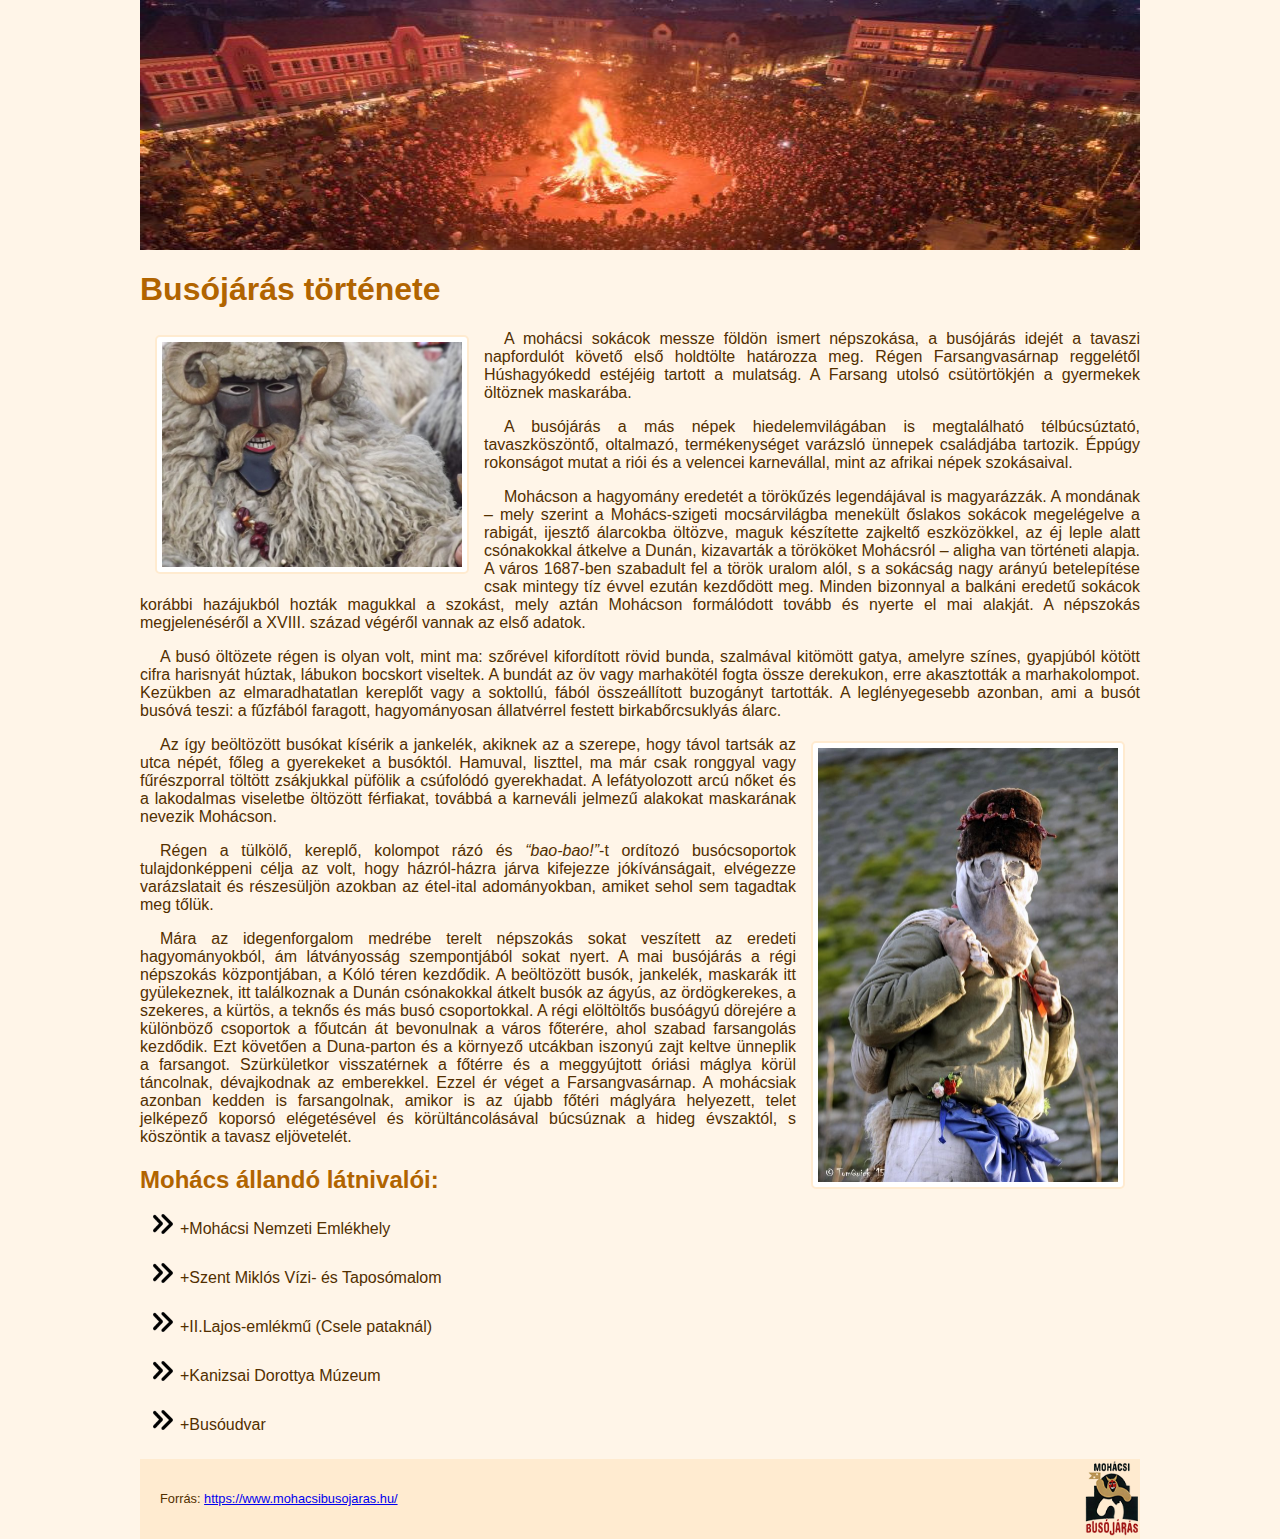
<file: forrás_busó/index.html>
<!DOCTYPE html>
<html lang="en">
<head>
    <meta charset="UTF-8">
    <meta http-equiv="X-UA-Compatible" content="IE=edge">
    <meta name="viewport" content="width=device-width, initial-scale=1.0">
    <title>Busójárás</title>
    <link rel="stylesheet" href="buso.css">
</head>
<body>
    <header>

    </header>
    <section>
        <h1>Busójárás története</h1>
        <img src="buso.jpg" alt="Egy busó" class="balra">
        <p>A mohácsi sokácok messze földön ismert népszokása, a busójárás idejét a tavaszi napfordulót követő első holdtölte határozza meg. Régen Farsangvasárnap reggelétől Húshagyókedd estéjéig tartott a mulatság. A Farsang utolsó csütörtökjén a gyermekek öltöznek maskarába.</p>
        
        <p>A busójárás a más népek hiedelemvilágában is megtalálható télbúcsúztató, tavaszköszöntő, oltalmazó, termékenységet varázsló ünnepek családjába tartozik. Éppúgy rokonságot mutat a riói és a velencei karnevállal, mint az afrikai népek szokásaival.</p>
        
        <p>Mohácson a hagyomány eredetét a törökűzés legendájával is magyarázzák. A mondának – mely szerint a Mohács-szigeti mocsárvilágba menekült őslakos sokácok megelégelve a rabigát, ijesztő álarcokba öltözve, maguk készítette zajkeltő eszközökkel, az éj leple alatt csónakokkal átkelve a Dunán, kizavarták a törököket Mohácsról – aligha van történeti alapja. A város 1687-ben szabadult fel a török uralom alól, s a sokácság nagy arányú betelepítése csak mintegy tíz évvel ezután kezdődött meg. Minden bizonnyal a balkáni eredetű sokácok korábbi hazájukból hozták magukkal a szokást, mely aztán Mohácson formálódott tovább és nyerte el mai alakját. A népszokás megjelenéséről a XVIII. század végéről vannak az első adatok.</p>
        
        <p>A busó öltözete régen is olyan volt, mint ma: szőrével kifordított rövid bunda, szalmával kitömött gatya, amelyre színes, gyapjúból kötött cifra harisnyát húztak, lábukon bocskort viseltek. A bundát az öv vagy marhakötél fogta össze derekukon, erre akasztották a marhakolompot. Kezükben az elmaradhatatlan kereplőt vagy a soktollú, fából összeállított buzogányt tartották. A leglényegesebb azonban, ami a busót busóvá teszi: a fűzfából faragott, hagyományosan állatvérrel festett birkabőrcsuklyás álarc.</p>
        <img src="jankele.jpg" alt="" class="jobbra">
        <p>Az így beöltözött busókat kísérik a jankelék, akiknek az a szerepe, hogy távol tartsák az utca népét, főleg a gyerekeket a busóktól. Hamuval, liszttel, ma már csak ronggyal vagy fűrészporral töltött zsákjukkal püfölik a csúfolódó gyerekhadat. A lefátyolozott arcú nőket és a lakodalmas viseletbe öltözött férfiakat, továbbá a karneváli jelmezű alakokat maskarának nevezik Mohácson.</p>
        
        <p>Régen a tülkölő, kereplő, kolompot rázó és <q>bao-bao!</q>-t ordítozó busócsoportok tulajdonképpeni célja az volt, hogy házról-házra járva kifejezze jókívánságait, elvégezze varázslatait és részesüljön azokban az étel-ital adományokban, amiket sehol sem tagadtak meg tőlük.</p>
            
        <p>Mára az idegenforgalom medrébe terelt népszokás sokat veszített az eredeti hagyományokból, ám látványosság szempontjából sokat nyert. A mai busójárás a régi népszokás központjában, a Kóló téren kezdődik. A beöltözött busók, jankelék, maskarák itt gyülekeznek, itt találkoznak a Dunán csónakokkal átkelt busók az ágyús, az ördögkerekes, a szekeres, a kürtös, a teknős és más busó csoportokkal. A régi elöltöltős busóágyú dörejére a különböző csoportok a főutcán át bevonulnak a város főterére, ahol szabad farsangolás kezdődik. Ezt követően a Duna-parton és a környező utcákban iszonyú zajt keltve ünneplik a farsangot. Szürkületkor visszatérnek a főtérre és a meggyújtott óriási máglya körül táncolnak, dévajkodnak az emberekkel. Ezzel ér véget a Farsangvasárnap. A mohácsiak azonban kedden is farsangolnak, amikor is az újabb főtéri máglyára helyezett, telet jelképező koporsó elégetésével és körültáncolásával búcsúznak a hideg évszaktól, s köszöntik a tavasz eljövetelét.</p>
        
        <h2>Mohács állandó látnivalói:</h2>
        
        <ul>
            <li>+Mohácsi Nemzeti Emlékhely</li>
            <li>+Szent Miklós Vízi- és Taposómalom</li>
            <li>+II.Lajos-emlékmű (Csele pataknál)</li>
            <li>+Kanizsai Dorottya Múzeum</li>
            <li>+Busóudvar</li>
        </ul>
        
        
    </section>
    <footer>
        <p> Forrás: <a href="https://www.mohacsibusojaras.hu/" target="_blank">https://www.mohacsibusojaras.hu/</a></p> 
    </footer>
</body>
</html>
</file>
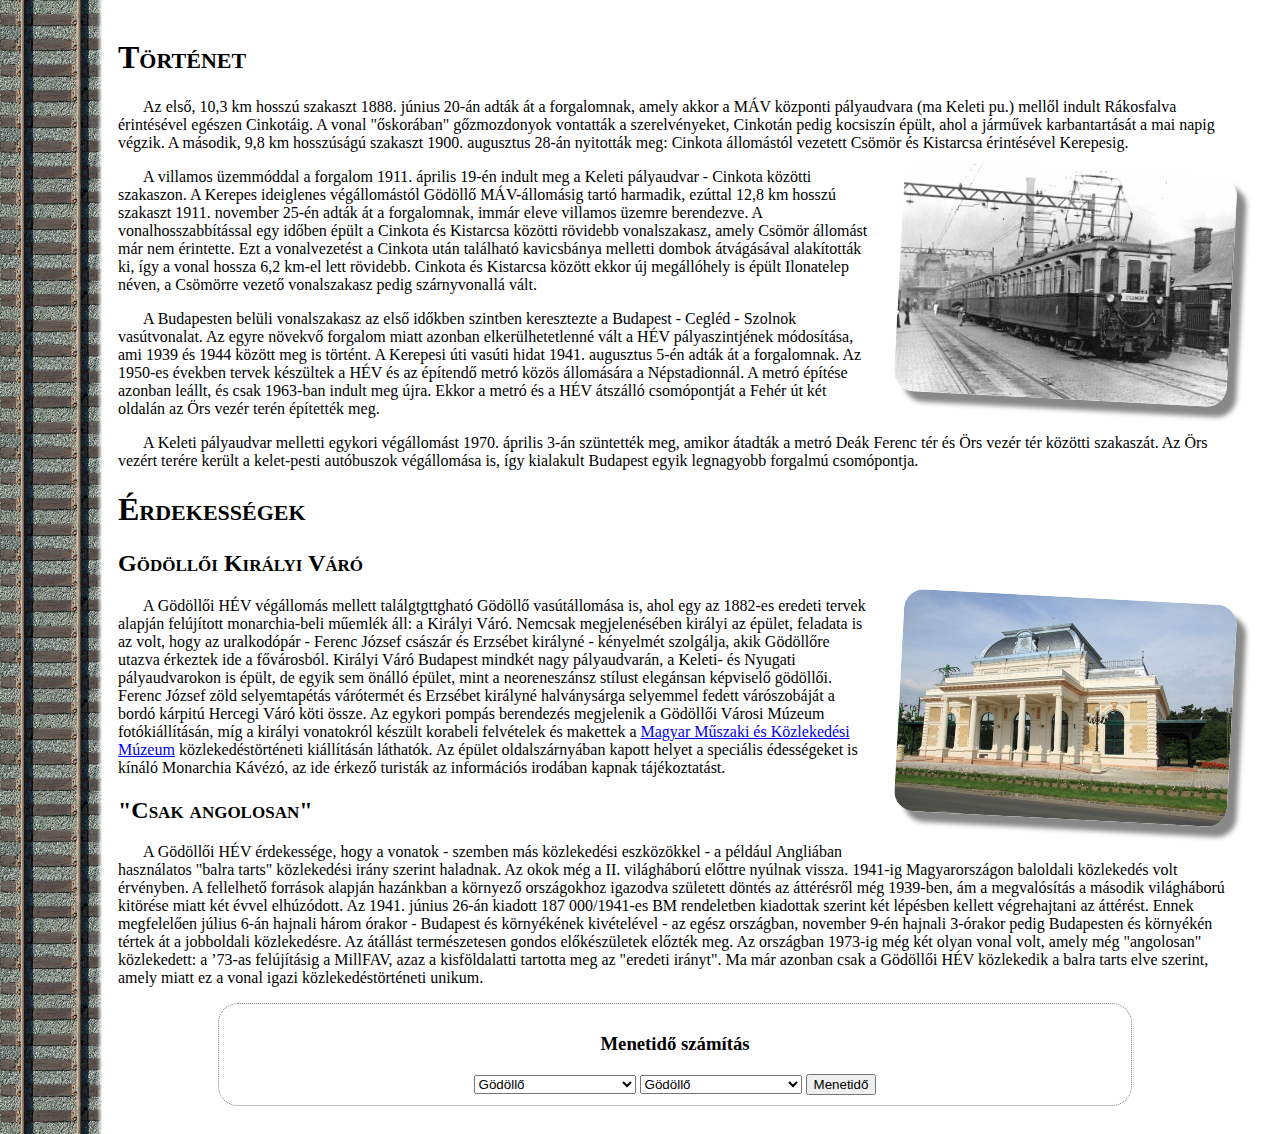
<file: HEV/Hév/index.html>
<!DOCTYPE html>
<html lang="en">
<head>
    <meta charset="UTF-8">
    <meta http-equiv="X-UA-Compatible" content="IE=edge">
    <meta name="viewport" content="width=device-width, initial-scale=1.0">
    <title>Göllői hév</title>
    <link rel="stylesheet" href="hev.css">
    <script src="hev.js"></script>
</head>
<body>

    <h1>Történet</h1>

    <p>Az első, 10,3 km hosszú szakaszt 1888. június 20-án adták át a forgalomnak, amely akkor a MÁV központi pályaudvara (ma Keleti pu.) mellől indult Rákosfalva érintésével egészen Cinkotáig. A vonal "őskorában" gőzmozdonyok vontatták a szerelvényeket, Cinkotán pedig kocsiszín épült, ahol a járművek karbantartását a mai napig végzik. A második, 9,8 km hosszúságú szakaszt 1900. augusztus 28-án nyitották meg: Cinkota állomástól vezetett Csömör és Kistarcsa érintésével Kerepesig.</p>

    <p>A villamos üzemmóddal <img src="m72.jpg" alt="Keleti pu." class="kepek"> a forgalom 1911. április 19-én indult meg a Keleti pályaudvar - Cinkota közötti szakaszon. A Kerepes ideiglenes végállomástól Gödöllő MÁV-állomásig tartó harmadik, ezúttal 12,8 km hosszú szakaszt 1911. november 25-én adták át a forgalomnak, immár eleve villamos üzemre berendezve. A vonalhosszabbítással egy időben épült a Cinkota és Kistarcsa közötti rövidebb vonalszakasz, amely Csömör állomást már nem érintette. Ezt a vonalvezetést a Cinkota után található kavicsbánya melletti dombok átvágásával alakították ki, így a vonal hossza 6,2 km-el lett rövidebb. Cinkota és Kistarcsa között ekkor új megállóhely is épült Ilonatelep néven, a Csömörre vezető vonalszakasz pedig szárnyvonallá vált.</p>

    <p>A Budapesten belüli vonalszakasz az első időkben szintben keresztezte a Budapest - Cegléd - Szolnok vasútvonalat. Az egyre növekvő forgalom miatt azonban elkerülhetetlenné vált a HÉV pályaszintjének módosítása, ami 1939 és 1944 között meg is történt. A Kerepesi úti vasúti hidat 1941. augusztus 5-én adták át a forgalomnak. Az 1950-es években tervek készültek a HÉV és az építendő metró közös állomására a Népstadionnál. A metró építése azonban leállt, és csak 1963-ban indult meg újra. Ekkor a metró és a HÉV átszálló csomópontját a Fehér út két oldalán az Örs vezér terén építették meg.</p>

    <p>A Keleti pályaudvar melletti egykori végállomást 1970. április 3-án szüntették meg, amikor átadták a metró Deák Ferenc tér és Örs vezér tér közötti szakaszát. Az Örs vezért terére került a kelet-pesti autóbuszok végállomása is, így kialakult Budapest egyik legnagyobb forgalmú csomópontja.</p>

    <h1>Érdekességek</h1>

    <h2>Gödöllői Királyi Váró</h2> <img src="varo.jpg" alt="Király váró" class="kepek">

    <p>A Gödöllői HÉV végállomás mellett találgtgttgható Gödöllő vasútállomása is, ahol egy az 1882-es eredeti tervek alapján felújított monarchia-beli műemlék áll: a Királyi Váró. Nemcsak megjelenésében királyi az épület, feladata is az volt, hogy az uralkodópár - Ferenc József császár és Erzsébet királyné - kényelmét szolgálja, akik Gödöllőre utazva érkeztek ide a fővárosból. Királyi Váró Budapest mindkét nagy pályaudvarán, a Keleti- és Nyugati pályaudvarokon is épült, de egyik sem önálló épület, mint a neoreneszánsz stílust elegánsan képviselő gödöllői. Ferenc József zöld selyemtapétás várótermét és Erzsébet királyné halványsárga selyemmel fedett várószobáját a bordó kárpitú Hercegi Váró köti össze. Az egykori pompás berendezés megjelenik a Gödöllői Városi Múzeum fotókiállításán, míg a királyi vonatokról készült korabeli felvételek és makettek a <a href="https://www.mmkm.hu/">Magyar Műszaki és Közlekedési Múzeum</a> közlekedéstörténeti kiállításán láthatók. Az épület oldalszárnyában kapott helyet a speciális édességeket is kínáló Monarchia Kávézó, az ide érkező turisták az információs irodában kapnak tájékoztatást.</p>

    <h2>"Csak angolosan"</h2>

    <p>A Gödöllői HÉV érdekessége, hogy a vonatok - szemben más közlekedési eszközökkel - a például Angliában használatos "balra tarts" közlekedési irány szerint haladnak. Az okok még a II. világháború előttre nyúlnak vissza. 1941-ig Magyarországon baloldali közlekedés volt érvényben. A fellelhető források alapján hazánkban a környező országokhoz igazodva született döntés az áttérésről még 1939-ben, ám a megvalósítás a második világháború kitörése miatt két évvel elhúzódott. Az 1941. június 26-án kiadott 187 000/1941-es BM rendeletben kiadottak szerint két lépésben kellett végrehajtani az áttérést. Ennek megfelelően július 6-án hajnali három órakor - Budapest és környékének kivételével - az egész országban, november 9-én hajnali 3-órakor pedig Budapesten és környékén tértek át a jobboldali közlekedésre. Az átállást természetesen gondos előkészületek előzték meg. Az országban 1973-ig még két olyan vonal volt, amely még "angolosan" közlekedett: a ’73-as felújításig a MillFAV, azaz a kisföldalatti tartotta meg az "eredeti irányt". Ma már azonban csak a Gödöllői HÉV közlekedik a balra tarts elve szerint, amely miatt ez a vonal igazi közlekedéstörténeti unikum.</p>

    <div id="urlap"> 
        <h3>Menetidő számítás</h3>
        <form action="urlap">
            <select id="select1">
                <option value="0">Gödöllő</option>
                <option value="2">Gödöllő, Palotakert</option>
                <option value="4">Gödöllő, Szabadság tér</option>
                <option value="6">Gödöllő, Erzsébet park</option>
                <option value="11">Szentjakab</option>
                <option value="15">Mogyoród</option>
                <option value="19">Szilasliget</option>
                <option value="22">Kerepes</option>
                <option value="23">Zsófialiget</option>
                <option value="25">Kistarcsa</option>
                <option value="27">Kistarcsa, kórház</option>
                <option value="30">Ilonatelep</option>
                <option value="34">Cinkota</option>
                <option value="36">Mátyásföld alsó</option>
                <option value="37">Mátyásföld, Imre utca</option>
                <option value="39">Mátyásföld, repülőtér</option>
                <option value="41">Sashalom</option>
                <option value="43">Nagyicce</option>
                <option value="45">Rákosfalva</option>
                <option value="48">Örs vezér tere</option>
               </select>
                <select id="select2">
                <option value="0">Gödöllő</option>
                <option value="2">Gödöllő, Palotakert</option>
                <option value="4">Gödöllő, Szabadság tér</option>
                <option value="6">Gödöllő, Erzsébet park</option>
                <option value="11">Szentjakab</option>
                <option value="15">Mogyoród</option>
                <option value="19">Szilasliget</option>
                <option value="22">Kerepes</option>
                <option value="23">Zsófialiget</option>
                <option value="25">Kistarcsa</option>
                <option value="27">Kistarcsa, kórház</option>
                <option value="30">Ilonatelep</option>
                <option value="34">Cinkota</option>
                <option value="36">Mátyásföld alsó</option>
                <option value="37">Mátyásföld, Imre utca</option>
                <option value="39">Mátyásföld, repülőtér</option>
                <option value="41">Sashalom</option>
                <option value="43">Nagyicce</option>
                <option value="45">Rákosfalva</option>
                <option value="48">Örs vezér tere</option>
               </select>

            <button type="button" onclick="szamol()">Menetidő</button>

        </form>
    </div>

</body>
</html>
</file>
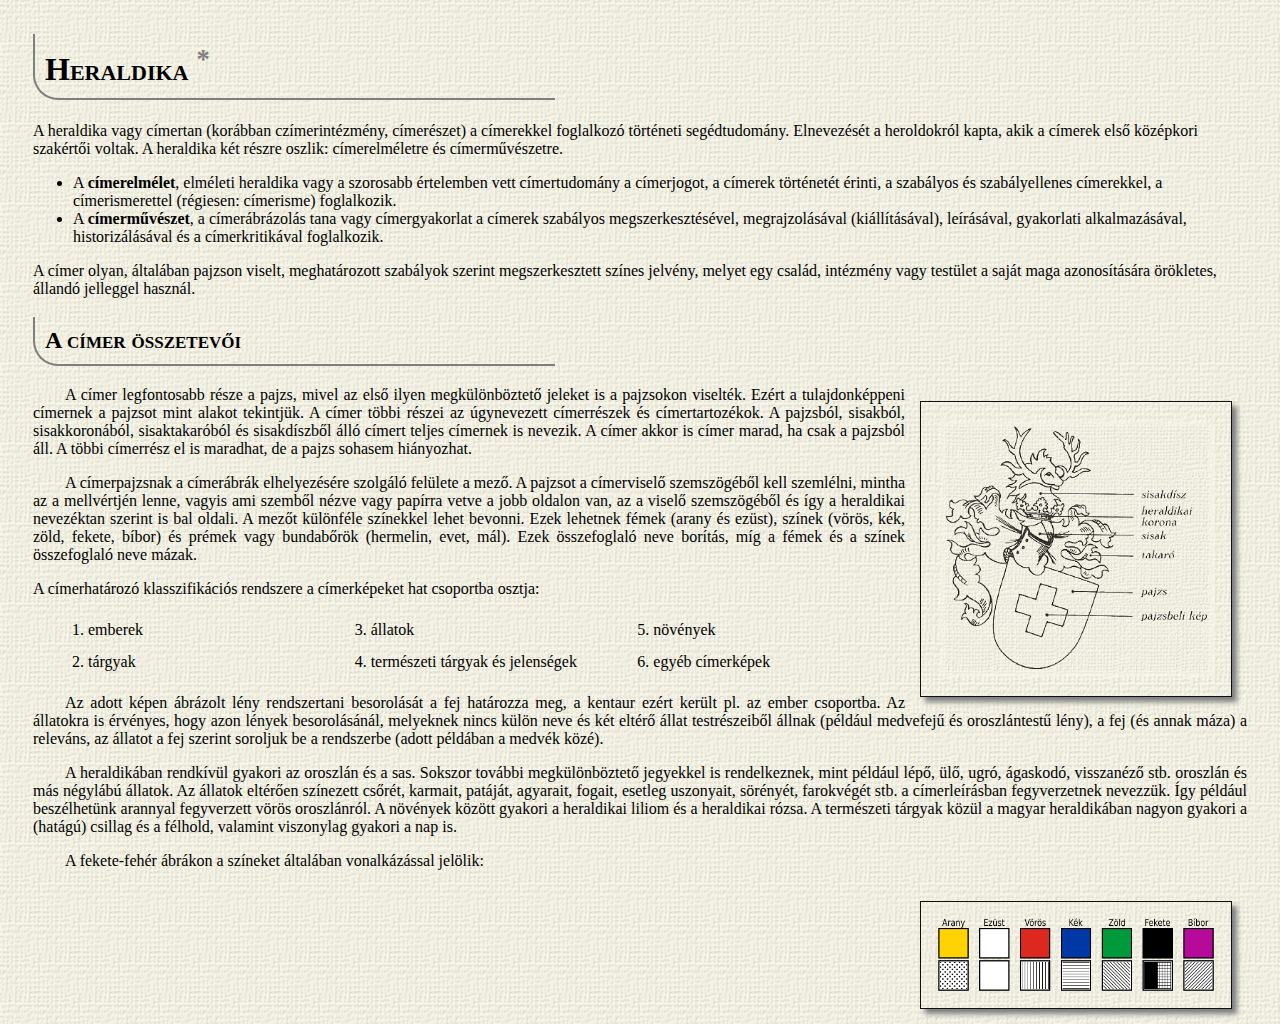
<file: forras_heraldika/cimertan.html>
<!DOCTYPE html>
<html lang="en">
<head>
    <meta charset="UTF-8">
    <meta http-equiv="X-UA-Compatible" content="IE=edge">
    <meta name="viewport" content="width=device-width, initial-scale=1.0">
    <title>Heraldika</title>
    <link rel="stylesheet" href="cimer.css">
</head>
<body>
    
    <h1>Heraldika <sup><a href="https://hu.wikipedia.org/wiki/Heraldika" target="_blank">  * </a></sup></h1>

A heraldika vagy címertan (korábban czímerintézmény, címerészet) a címerekkel foglalkozó történeti segédtudomány. Elnevezését a heroldokról kapta, akik a címerek első középkori szakértői voltak. A heraldika két részre oszlik: címerelméletre és címerművészetre.
<ul>
    <li>A <b>címerelmélet</b>, elméleti heraldika vagy a szorosabb értelemben vett címertudomány a címerjogot, a címerek történetét érinti, a szabályos és szabályellenes címerekkel, a címerismerettel (régiesen: címerisme) foglalkozik.</li>
    <li>A <b>címerművészet</b>, a címerábrázolás tana vagy címergyakorlat a címerek szabályos megszerkesztésével, megrajzolásával (kiállításával), leírásával, gyakorlati alkalmazásával, historizálásával és a címerkritikával foglalkozik.</li>
</ul>
A címer olyan, általában pajzson viselt, meghatározott szabályok szerint megszerkesztett színes jelvény, melyet egy család, intézmény vagy testület a saját maga azonosítására örökletes, állandó jelleggel használ.

    <h2>A címer összetevői</h2><img src="teljescimer.png" alt="teljes címer részei" id="teljes">

<p>A címer legfontosabb része a pajzs, mivel az első ilyen megkülönböztető jeleket is a pajzsokon viselték. Ezért a tulajdonképpeni címernek a pajzsot mint alakot tekintjük. A címer többi részei az úgynevezett címerrészek és címertartozékok. A pajzsból, sisakból, sisakkoronából, sisaktakaróból és sisakdíszből álló címert teljes címernek is nevezik. A címer akkor is címer marad, ha csak a pajzsból áll. A többi címerrész el is maradhat, de a pajzs sohasem hiányozhat.</p>

<p>A címerpajzsnak a címerábrák elhelyezésére szolgáló felülete a mező. A pajzsot a címerviselő szemszögéből kell szemlélni, mintha az a mellvértjén lenne, vagyis ami szemből nézve vagy papírra vetve a jobb oldalon van, az a viselő szemszögéből és így a heraldikai nevezéktan szerint is bal oldali. A mezőt különféle színekkel lehet bevonni. Ezek lehetnek fémek (arany és ezüst), színek (vörös, kék, zöld, fekete, bíbor) és prémek vagy bundabőrök (hermelin, evet, mál). Ezek összefoglaló neve borítás, míg a fémek és a színek összefoglaló neve mázak.</p>

A címerhatározó klasszifikációs rendszere a címerképeket hat csoportba osztja:
<ol class="hasab">
<li>emberek</li>  <li>tárgyak</li>  <li>állatok</li>  <li>természeti tárgyak és jelenségek</li>  <li>növények</li>  <li>egyéb címerképek</li>
</ol>
<p>Az adott képen ábrázolt lény rendszertani besorolását a fej határozza meg, a kentaur ezért került pl. az ember csoportba. Az állatokra is érvényes, hogy azon lények besorolásánál, melyeknek nincs külön neve és két eltérő állat testrészeiből állnak (például medvefejű és oroszlántestű lény), a fej (és annak máza) a releváns, az állatot a fej szerint soroljuk be a rendszerbe (adott példában a medvék közé).</p>

<p>A heraldikában rendkívül gyakori az oroszlán és a sas. Sokszor további megkülönböztető jegyekkel is rendelkeznek, mint például lépő, ülő, ugró, ágaskodó, visszanéző stb. oroszlán és más négylábú állatok. Az állatok eltérően színezett csőrét, karmait, patáját, agyarait, fogait, esetleg uszonyait, sörényét, farokvégét stb. a címerleírásban fegyverzetnek nevezzük. Így például beszélhetünk arannyal fegyverzett vörös oroszlánról. A növények között gyakori a heraldikai liliom és a heraldikai rózsa. A természeti tárgyak közül a magyar heraldikában nagyon gyakori a (hatágú) csillag és a félhold, valamint viszonylag gyakori a nap is.</p>

<p>A fekete-fehér ábrákon a színeket általában vonalkázással jelölik:</p> <img src="vonalkazas.png" alt="Teljes címer részei" id="teljes">

</body>
</html>
</file>
<file: forrás_busó/buso.css>
body {
	font-family: Arial, sans-serif;
	margin: auto;
	width: 85%;
	max-width: 1000px;
	text-align: justify;
	color: #522F00;
	background-color: #FFF5E8;
}

p:first-letter {
	margin-left: 20px;
}

header {
	background-image: url('maglya.jpg');
	background-repeat: no-repeat;
	background-size: 100% 100%;
	height: 250px; 
}

h1{
	color: #B16400;
}
h2{
	color: #B16400;
}

img {
	border: 2px solid #FFEBD0;
	border-radius: 5px;
	padding: 5px;
	margin: 5px 15px;
	width: 15em; 
	background-color: white;
	min-width: 300px;
}

.balra {
	float: left;
}
.jobbra{
	float: right ;
}

q {
	font-style: italic;
}

li {
	margin-bottom: 25px;
	list-style-image:url(jel.png);
}

footer{
	background-color: #FFEBD0;
	background-image: url('buso_logo.png');
	background-repeat: no-repeat;
	background-position: right center;
	background-size: 55px; 
	height: 60px;
	padding-top: 20px;
	margin-bottom: 0px;
	font-size: 0.8em;
}

@media screen and (max-width:600px) {
  .balra, .jobbra {
	float: none;
    display: block;
    margin-left: auto;
    margin-right: auto;
  }
}
</file>
<file: HEV/Hév/hev.css>
body{
  background-repeat: repeat-y;
  background-position: left;
  padding: 10px 40px 10px 110px;
  background-image: url(sin.png);
}


p:first-letter{
  margin-left: 25px;
  text-align: justify;
}

h1, h2{
  font-variant: small-caps;
}

.kepek{
  width: 333px;
  margin-left: 25px;
  margin-bottom: 25px;
  border-radius: 20px;
  box-shadow: 10px 10px 5px #888888;
  -ms-transform: rotate(3deg); /* IE 9 */
  -webkit-transform: rotate(3deg); /* Chrome, Safari, Opera */
  transform: rotate(3deg);
  float: right;
}

#urlap{
  border: 1px dotted gray;
  border-radius: 20px;
  text-align: center;
  margin: 10px 100px;
  padding: 10px;
}
</file>
<file: forras_heraldika/cimer.css>
body{
  padding: 5px 25px;
  background-image: url(hatter.png);
}

p{
  text-align: justify;
  text-indent: 2em;
}

ol li{
  margin-left: 15px;
}

.hasab{
  -webkit-column-count: 3; /* Chrome, Safari, Opera */
  -moz-column-count: 3; /* Firefox */
  column-count: 3;
  line-height: 200%;
}

h1, h2{
  font-variant: small-caps;
  border-radius: 0px 25px;
  border-left: 2px solid #7F7F7F;
  border-bottom: 2px solid #7F7F7F;
  border-top: 0px solid #7F7F7F;
  border-right: 0px solid #7F7F7F;
  padding: 10px;
  width:500px;
}

a{
  text-decoration: none;
  color: #7F7F7F;
}

img{
  border: 1px solid #0F0F0F;
  box-shadow: 5px 5px 5px #7F7F7F;
  padding:15px;
  margin: 15px;
}

#vonalkazas{
  display: block;
  margin-left: auto;
  margin-right: auto;
}

.fk{
  font-weight: bold;
}

#teljes{
  float:right;
  width: 280px;

}
</file>
